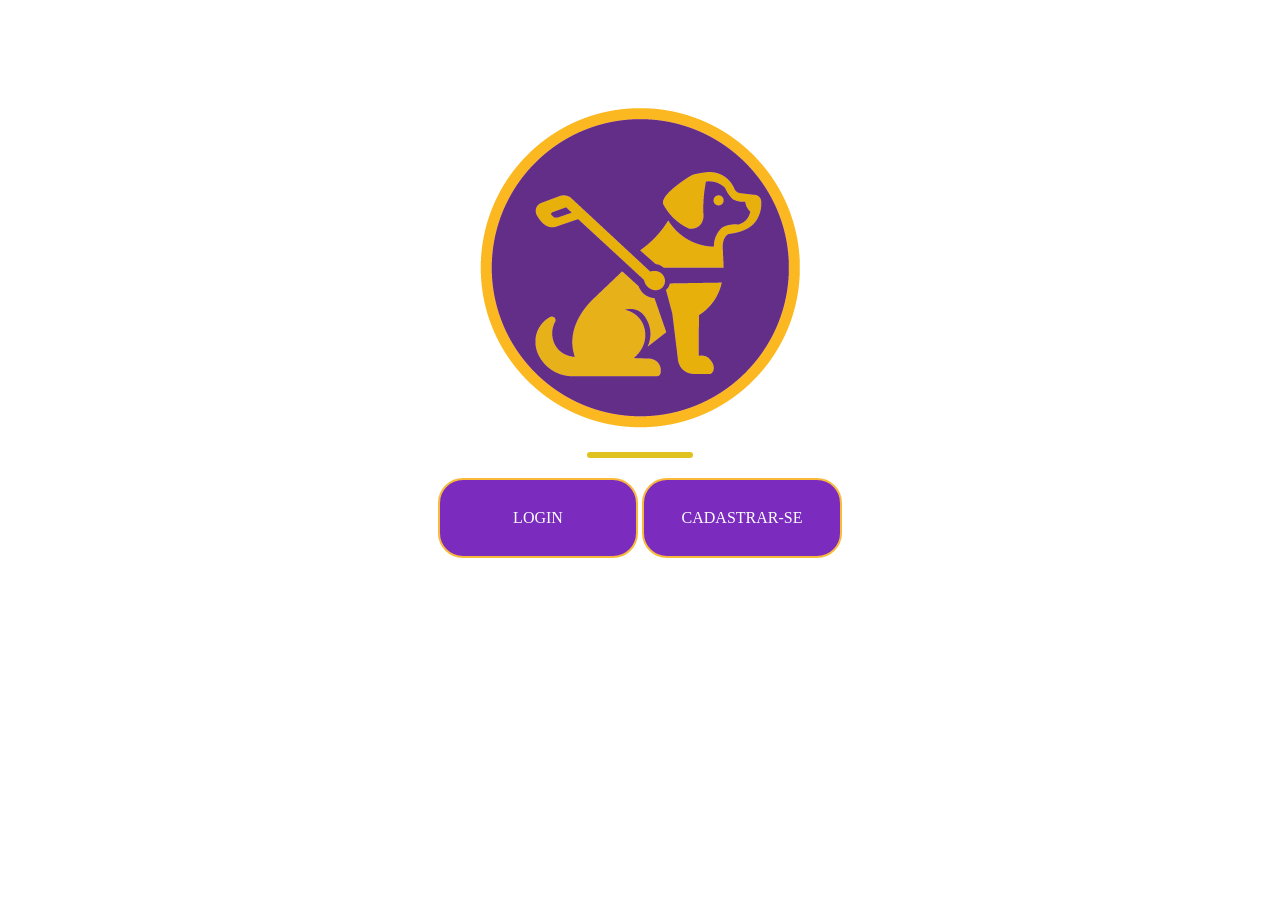
<file: index.html>
<!DOCTYPE html>
<html lang="pt-BR">
<head>
    <meta charset="UTF-8">
    <meta http-equiv="refresh" content="0; url=entrada.html">
    <title>Redirecionando...</title>
</head>
<body>
</body>
</html>
</file>
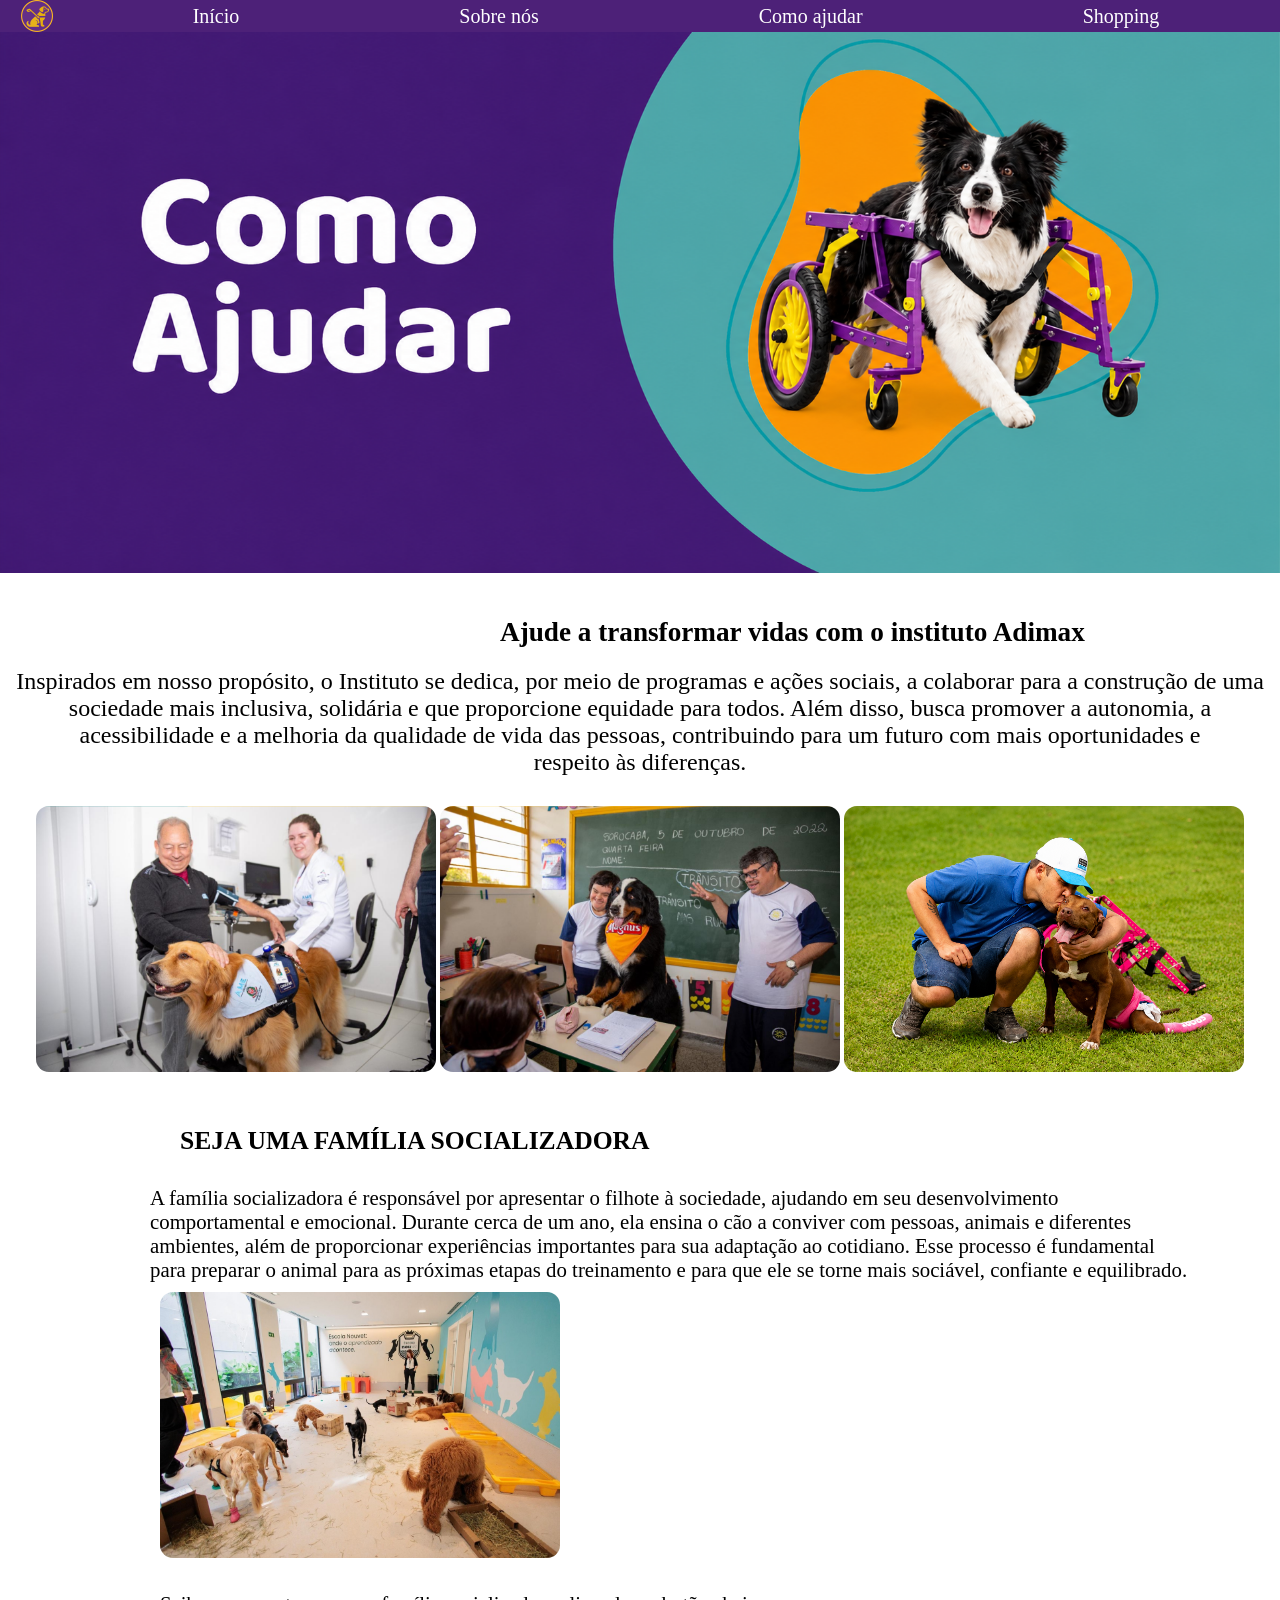
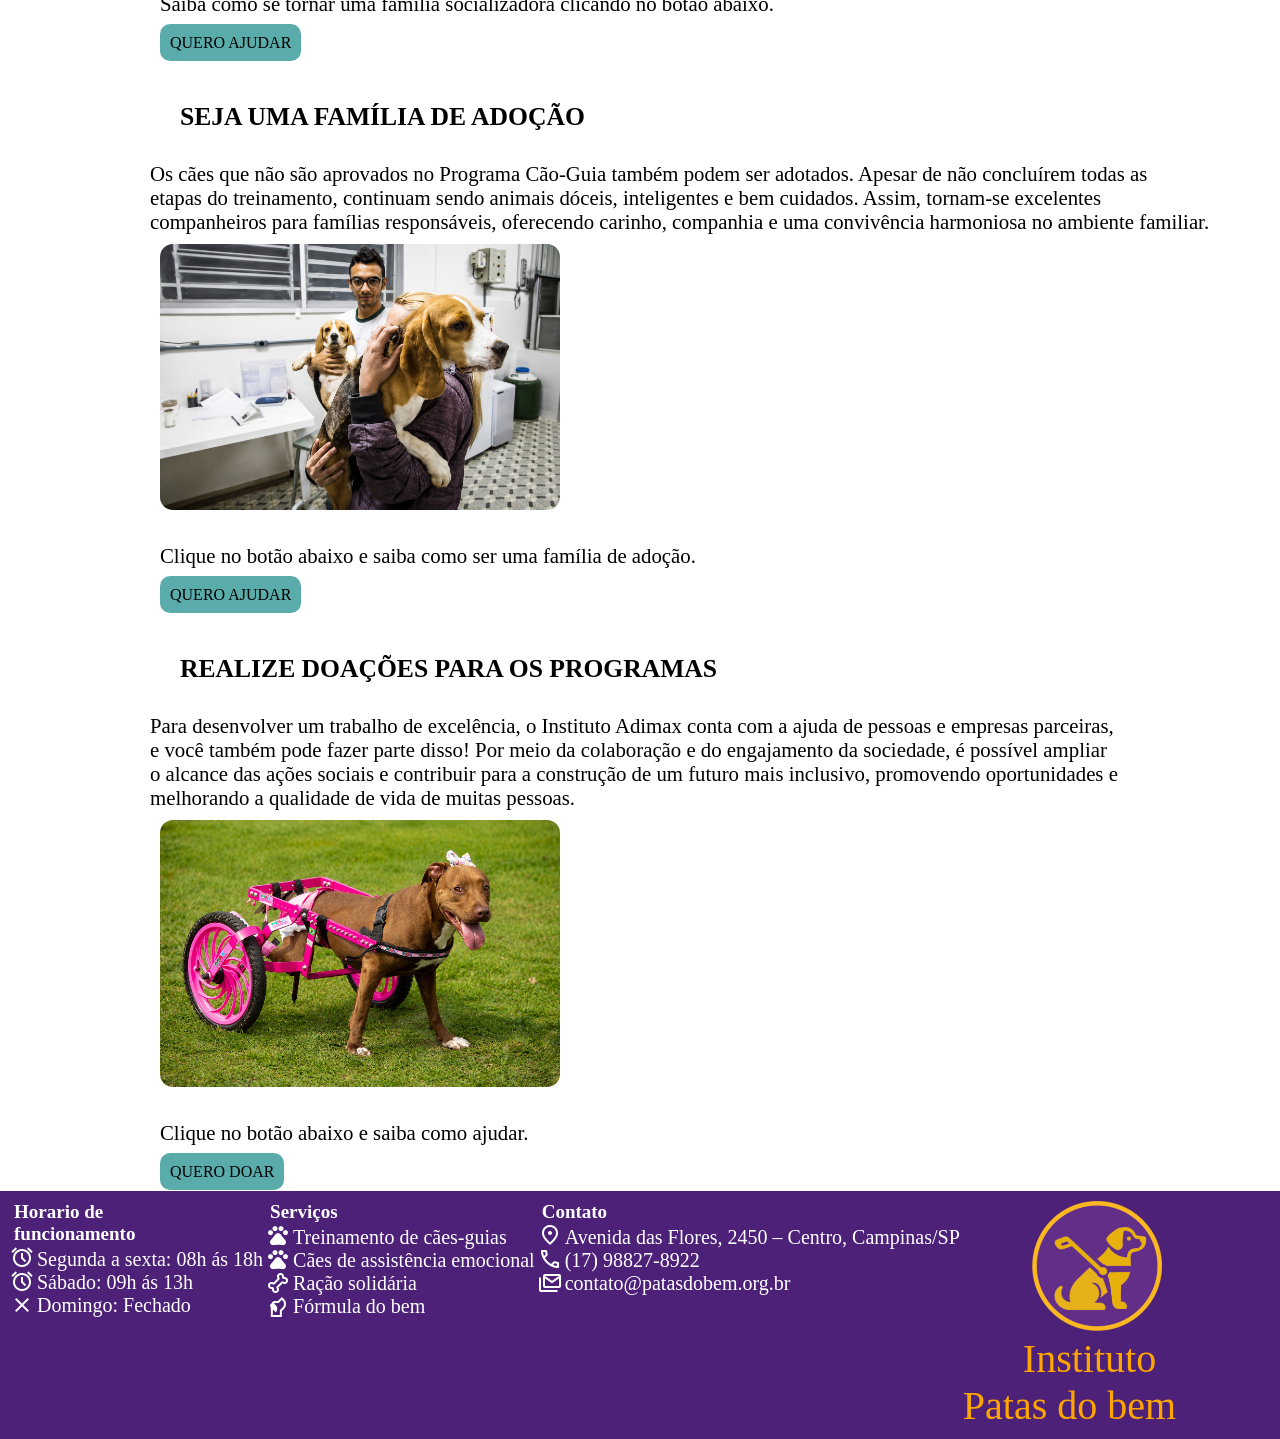
<file: comoajudar.html>
<!DOCTYPE html>
<html lang="ept-BR">
<head>
    <link rel="stylesheet" href="comoajudar.css">
    <meta charset="UTF-8">
    <meta name="viewport" content="width=device-width, initial-scale=1.0">
    <link rel="shortcut icon" href="imagens/Logo do pet shop.png" type="image/x-icon">
    <link rel="stylesheet" href="https://fonts.googleapis.com/css2?family=Material+Symbols+Outlined"/>
    <title>patas do bem</title>
</head>
<body>


    <section class="cabeçario">
<nav class="menu_fixo">
    <img src="imagens/logo pquena.png" alt="logo">
            <ol>
                    <li><a href="paginainicial.html" target="_blank">Início</a></li>
                    <li><a href="sobrenós.html" target="_blank">Sobre nós</a></li>
                    <li><a href="comoajudar.html" target="_blank">Como ajudar</a></li>
                    <li><a href="shop.html" target="_blank">Shopping</a></li>
            </ol> 
                </nav>
               
        </section>

<main>

    
<img id="fundo" src="imagens/fundo titulo.png" alt="">

<p class="introducaotitulo">Ajude a transformar vidas com o instituto Adimax</p>

<p class="introducaotexto">Inspirados em nosso propósito, o Instituto se dedica, por meio de programas e ações sociais, a colaborar para a construção de uma <br> sociedade mais inclusiva, solidária e que proporcione equidade para todos. Além disso, busca promover a autonomia, a <br> acessibilidade e a melhoria da qualidade de vida das pessoas, contribuindo para um futuro com mais oportunidades e <br> respeito às diferenças.</p>

  <section id="caes">
    <div>
      <img class="um" src="imagens/imagem 1.jpeg" alt="">
       <img class="dois" src="imagens/imagem 2.png" alt="">
        <img class="tres" src="imagens/imagem 3.png" alt="">
    </div>
</section>

<section class="blocoum">

<p class="tituloum">SEJA UMA FAMÍLIA SOCIALIZADORA</p>

<p class="textoum">A família socializadora é responsável por apresentar o filhote à sociedade, ajudando em seu desenvolvimento <br> comportamental e emocional. Durante cerca de um ano, ela ensina o cão a conviver com pessoas, animais e diferentes <br> ambientes, além de proporcionar experiências importantes para sua adaptação ao cotidiano. Esse processo é fundamental <br> para preparar o animal para as próximas etapas do treinamento e para que ele se torne mais sociável, confiante e equilibrado.</p>

<img id="imgcaoum" src="imagens/imagem cao.jpg" alt="">

<p class="textobotaoum">Saiba como se tornar uma família socializadora clicando no botão abaixo. </p>

<a class="botaoum" href="#">QUERO AJUDAR</a>

</section>


<section class="blocodois">

<p class="titulodois">SEJA UMA FAMÍLIA DE ADOÇÃO</p>

<p class="textodois">Os cães que não são aprovados no Programa Cão-Guia também podem ser adotados. Apesar de não concluírem todas as <br> etapas do treinamento, continuam sendo animais dóceis, inteligentes e bem cuidados. Assim, tornam-se excelentes <br> companheiros para famílias responsáveis, oferecendo carinho, companhia e uma convivência harmoniosa no ambiente familiar.</p>

<img id="imgcaodois" src="imagens/imagem cao 2.png" alt="">

<p class="textobotaodois">Clique no botão abaixo e saiba como ser uma família de adoção. </p>

<a class="botaoum" href="#">QUERO AJUDAR</a>

</section>


<section class="blocotres">

<p class="titulotres">REALIZE DOAÇÕES PARA OS PROGRAMAS</p>

<p class="textotres">Para desenvolver um trabalho de excelência, o Instituto Adimax conta com a ajuda de pessoas e empresas parceiras, <br> e você também pode fazer parte disso! Por meio da colaboração e do engajamento da sociedade, é possível ampliar <br> o alcance das ações sociais e contribuir para a construção de um futuro mais inclusivo, promovendo oportunidades e <br> melhorando a qualidade de vida de muitas pessoas.</p>

<img id="imgcaotres" src="imagens/img cao tres.png" alt="">

<p class="textobotaotres">Clique no botão abaixo e saiba como ajudar.</p>

<a class="botaoum" href="#">QUERO DOAR</a>

</section>

</main>

<footer class="RODAPE">

        <section class="horario">
             <h6>Horario de <br> funcionamento</h6>
             <div class="servico">
            <span class="material-symbols-outlined">
                alarm <br>
                alarm <br>
                close
            </span>

            <ul class="aberto_fechado">
                <li>Segunda a sexta: 08h ás 18h</li>
                <li>Sábado: 09h ás 13h</li>
                <li>Domingo: Fechado</li>
            </ul>
             </div>
        </section>

        
        <section class="horario">
            <h6>Serviços</h6>
            <div class="servico">
            <span class="material-symbols-outlined">
                pets <br>
                pets <br>
                pet_supplies <br>
                sound_detection_dog_barking
            </span>

            <ul class="aberto_fechado">
                <li>Treinamento de cães-guias</li>
                <li>Cães de assistência emocional</li>
                <li>Ração solidária</li>
                <li>Fórmula do bem</li>
            </ul>
            </div>
        </section>

        <section class="horario">
            <h6>Contato</h6>
            <div class="servico">
            <span class="material-symbols-outlined">
                location_on <br>
                call <br>
                stacked_email
            </span>

            <ul class="aberto_fechado">
                <li>Avenida das Flores, 2450 – Centro, Campinas/SP</li>
                <li>(17) 98827-8922</li>
                <li>contato@patasdobem.org.br</li>
            </ul>
            </div>
        </section>

        <section>
            <img class="logo_rodape" src="imagens/logo média.png" alt="logo" width="130px">
            <P class="instituto1">Instituto</P> 
            <p class="instituto2">Patas do bem</P>
        </section>

</body>
</html>
</file>
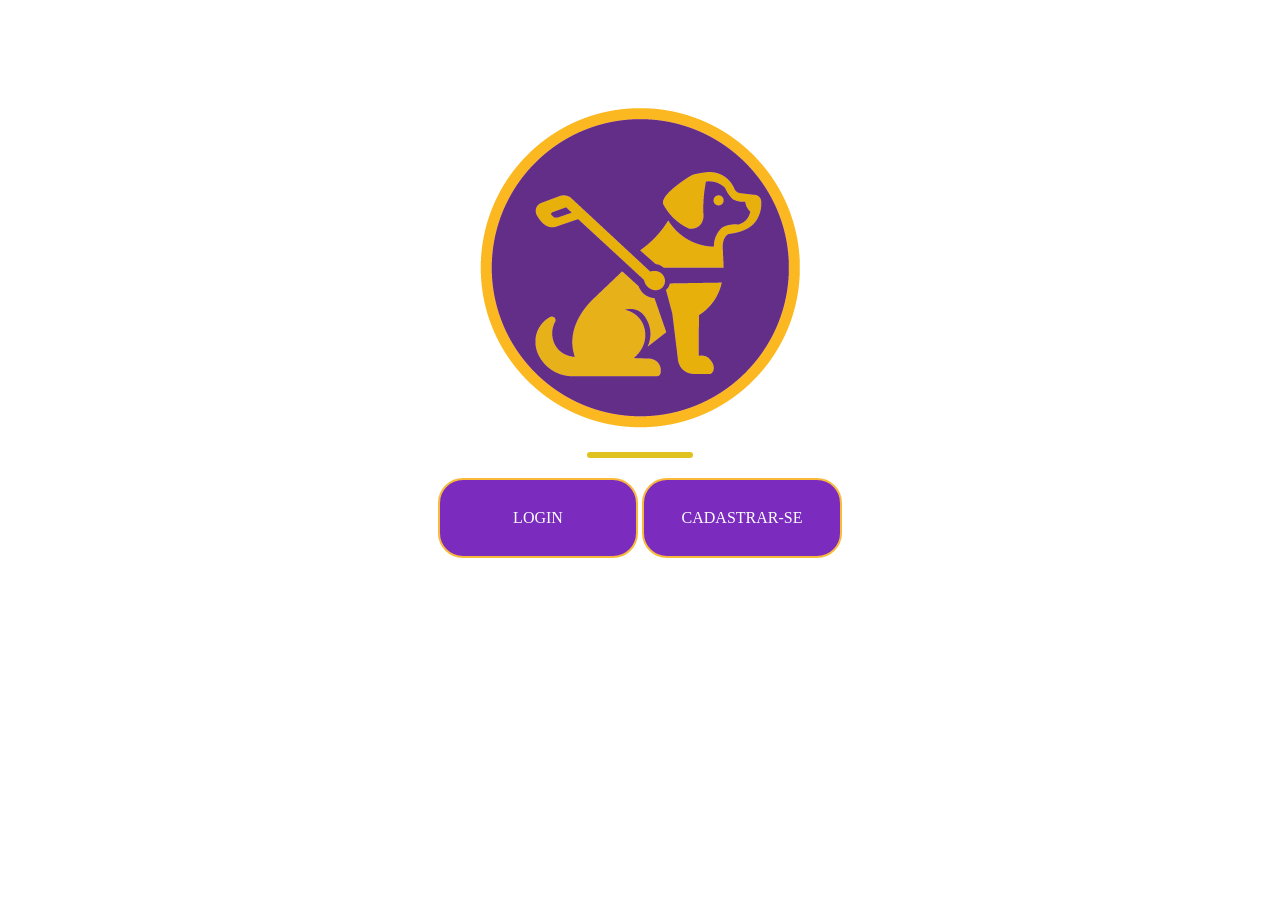
<file: entrada.html>
<!DOCTYPE html>
<html lang="en">
<head>
    <meta charset="UTF-8">
    <meta name="viewport" content="width=device-width, initial-scale=1.0">
    <link rel="shortcut icon" href="imagens/Logo do pet shop.png" type="image/x-icon">
    <title>Tela de Entrada</title>
<link rel="stylesheet" href="entrada.css">
    </head>
<body>
    
<img src="imagens/logo.png" alt="">

<hr>

<button><a href="login.html">LOGIN</a></button>

<button><a href="cadastro.html">CADASTRAR-SE</a></button>





</body>
</html>
</file>
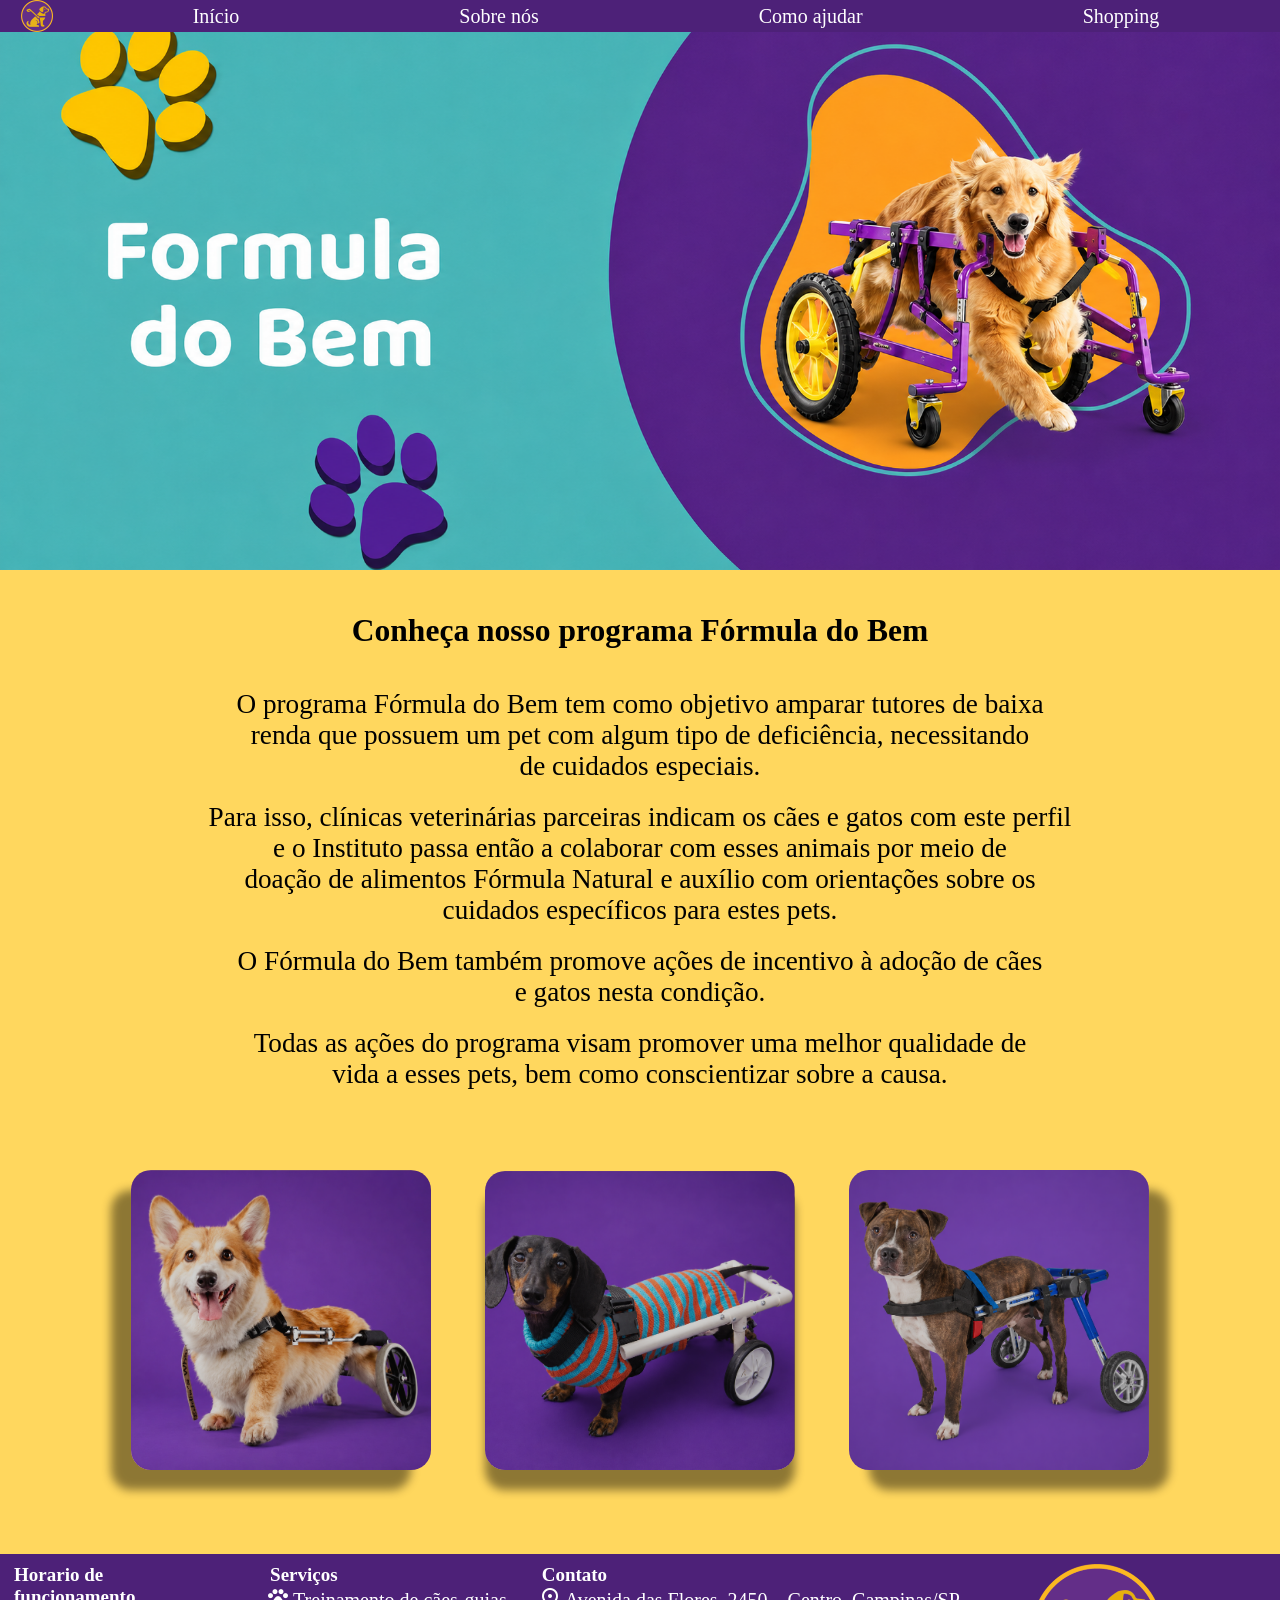
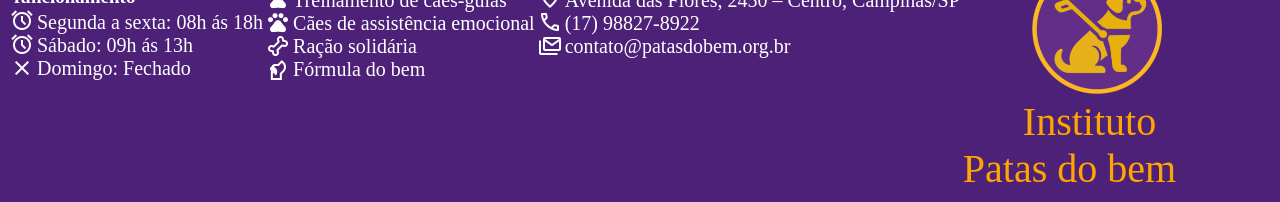
<file: formuladobem.html>
<!DOCTYPE html>
<html lang="pt-BR">
<head>
    <link rel="stylesheet" href="formuladobem.css">
    <meta charset="UTF-8">
    <meta name="viewport" content="width=device-width, initial-scale=1.0">
    <link rel="shortcut icon" href="imagens/Logo do pet shop.png" type="image/x-icon">
    <link rel="stylesheet" href="https://fonts.googleapis.com/css2?family=Material+Symbols+Outlined"/>
    <title>patas do bem</title>
</head>
<body>

    <section class="cabeçario">
<nav class="menu_fixo">
    <img src="imagens/logo pquena.png" alt="logo">
            <ol>
                    <li><a href="paginainicial.html" target="_blank">Início</a></li>
                    <li><a href="sobrenós.html" target="_blank">Sobre nós</a></li>
                    <li><a href="comoajudar.html" target="_blank">Como ajudar</a></li>
                    <li><a href="shop.html" target="_blank">Shopping</a></li>
            </ol> 
                </nav>
               
        </section>

    <main>
    
<img id="fundoformula" src="imagens/formula.png" alt="">

<h3 class="titulo">Conheça nosso programa Fórmula do Bem</h3>

<p class="um">O programa Fórmula do Bem tem como objetivo amparar tutores de baixa <br> renda que possuem um pet com algum tipo de deficiência, necessitando <br> de cuidados especiais.</p>

<p class="dois">Para isso, clínicas veterinárias parceiras indicam os cães e gatos com este perfil <br> e o Instituto passa então a colaborar com esses animais por meio de <br> doação de alimentos Fórmula Natural e auxílio com orientações sobre os <br> cuidados específicos para estes pets.</p>

<p class="tres">O Fórmula do Bem também promove ações de incentivo à adoção de cães <br> e gatos nesta condição.</p>

<p class="quatro">Todas as ações do programa visam promover uma melhor qualidade de <br> vida a esses pets, bem como conscientizar sobre a causa.</p>

  <section id="caes">
    <div>
      <img class="umcao" src="imagens/img formula1.png" alt="">
       <img class="doiscao" src="imagens/img formula 2.png" alt="">
        <img class="trescao" src="imagens/img formula 3.png" alt="">
    </div>
</section>

</main>

<footer class="RODAPE">

        <section>
             <h6>Horario de <br> funcionamento</h6>
             <div class="servico">
            <span class="material-symbols-outlined">
                alarm <br>
                alarm <br>
                close
            </span>

            <ul class="aberto_fechado">
                <li>Segunda a sexta: 08h ás 18h</li>
                <li>Sábado: 09h ás 13h</li>
                <li>Domingo: Fechado</li>
            </ul>
             </div>
        </section>

        
        <section>
            <h6>Serviços</h6>
            <div class="servico">
            <span class="material-symbols-outlined">
                pets <br>
                pets <br>
                pet_supplies <br>
                sound_detection_dog_barking
            </span>

            <ul class="aberto_fechado">
                <li>Treinamento de cães-guias</li>
                <li>Cães de assistência emocional</li>
                <li>Ração solidária</li>
                <li>Fórmula do bem</li>
            </ul>
            </div>
        </section>

        <section>
            <h6>Contato</h6>
            <div class="servico">
            <span class="material-symbols-outlined">
                location_on <br>
                call <br>
                stacked_email
            </span>

            <ul class="aberto_fechado">
                <li>Avenida das Flores, 2450 – Centro, Campinas/SP</li>
                <li>(17) 98827-8922</li>
                <li>contato@patasdobem.org.br</li>
            </ul>
            </div>
        </section>

        <section>
            <img class="logo_rodape" src="imagens/logo média.png" alt="logo" width="130px">
            <P class="instituto1">Instituto</P> 
            <p class="instituto2">Patas do bem</P>
        </section>

</body>
</html>
</file>
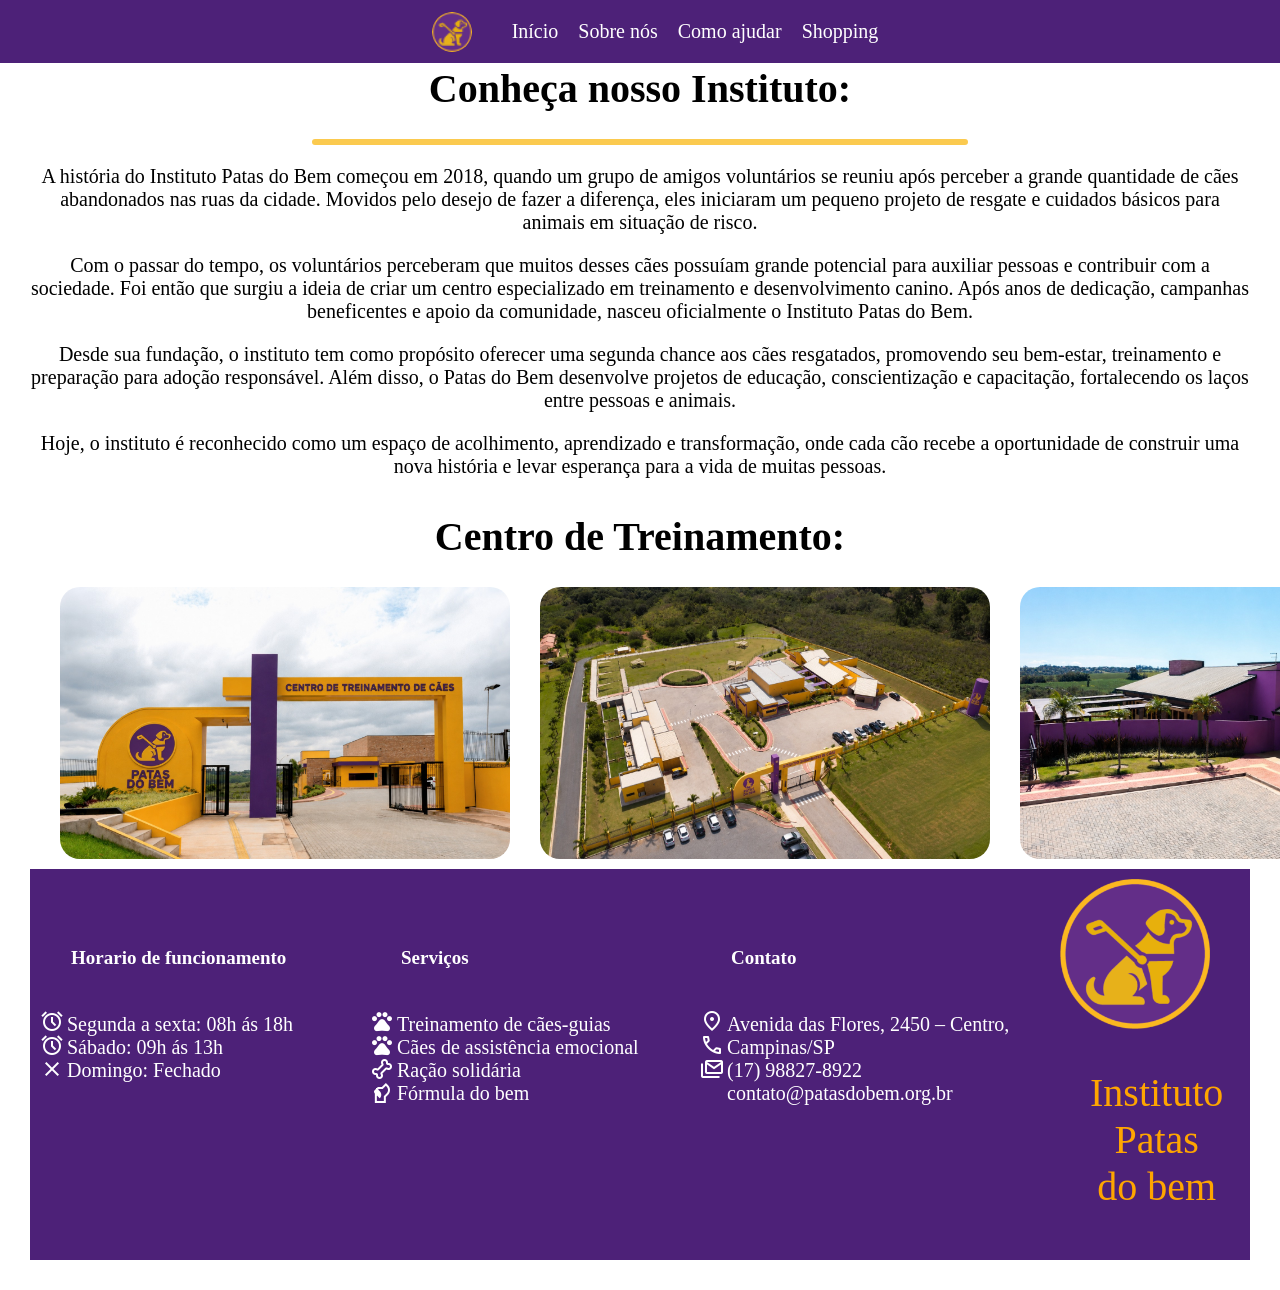
<file: sobrenós.html>
<!DOCTYPE html>
<html lang="en">

<head>
    <meta charset="UTF-8">
    <meta name="viewport" content="width=device-width, initial-scale=1.0">
    <link rel="shortcut icon" href="imagens/Logo do pet shop.png" type="image/x-icon">
    <link rel="stylesheet" href="https://fonts.googleapis.com/css2?family=Material+Symbols+Outlined" />
    <link rel="stylesheet" href="sobrenós.css">
    <title>Sobre nós</title>
</head>

<body>

    <header>
        <section class="cabeçario">
            <nav class="menu_fixo">
                <img class="logo" src="imagens/logo pquena.png" alt="logo">
                <ol>
                    <li><a href="paginainicial.html" target="_blank">Início</a></li>
                    <li><a href="sobrenós.html" target="_blank">Sobre nós</a></li>
                    <li><a href="comoajudar.html" target="_blank">Como ajudar</a></li>
                    <li><a href="shop.html" target="_blank">Shopping</a></li>
                </ol>
            </nav>

        </section>
    </header>


    <main>

        <h1>Conheça nosso Instituto:</h1>


        <hr>


        <p>
            A história do Instituto Patas do Bem começou em 2018, quando um
            grupo de amigos voluntários se reuniu após perceber a grande quantidade
            de cães abandonados nas ruas da cidade. Movidos pelo desejo de fazer a diferença,
            eles iniciaram um pequeno projeto de resgate e cuidados básicos para animais
            em situação de risco.
        </p>


        <p>
            Com o passar do tempo, os voluntários perceberam que muitos desses cães
            possuíam grande potencial para auxiliar pessoas e contribuir com a sociedade.
            Foi então que surgiu a ideia de criar um centro especializado em treinamento e
            desenvolvimento canino. Após anos de dedicação, campanhas beneficentes e apoio
            da comunidade, nasceu oficialmente o Instituto Patas do Bem.
        </p>


        <p>
            Desde sua fundação, o instituto tem como propósito oferecer uma segunda
            chance aos cães resgatados, promovendo seu bem-estar, treinamento e preparação
            para adoção responsável. Além disso, o Patas do Bem desenvolve projetos de educação,
            conscientização e capacitação, fortalecendo os laços entre pessoas e animais.
        </p>


        <p>
            Hoje, o instituto é reconhecido como um espaço de acolhimento,
            aprendizado e transformação, onde cada cão recebe a oportunidade de
            construir uma nova história e levar esperança para a vida de muitas pessoas.
        </p>


        <h1>Centro de Treinamento:</h1>

        <section>
            <img src="imagens/foto do instituto.jpeg" alt="">

            <img src="imagens/instituto de cima.jpeg" alt="">

            <img src="imagens/instituto de lado.jpeg" alt="">
        </section>


    </main>

    <footer class="RODAPE">

        <section>

            <div class="servico">
                <span id="simbolo" class="material-symbols-outlined">
                    alarm <br>
                    alarm <br>
                    close
                </span>
            </div>
            <div>
                <ul class="aberto_fechado">
                    <h6>Horario de funcionamento</h6>
                    <li>Segunda a sexta: 08h ás 18h</li>
                    <li>Sábado: 09h ás 13h</li>
                    <li>Domingo: Fechado</li>
                </ul>
            </div>
        </section>


        <section>

            <div class="servico">

                <span class="material-symbols-outlined">
                    pets <br>
                    pets <br>
                    pet_supplies <br>
                    sound_detection_dog_barking
                </span>
            </div>
            <div>
                <ul class="aberto_fechado">
                    <h6>Serviços</h6>
                    <li>Treinamento de cães-guias</li>
                    <li>Cães de assistência emocional</li>
                    <li>Ração solidária</li>
                    <li>Fórmula do bem</li>
                </ul>
            </div>
        </section>

        <section>

            <div class="servico">
                <span class="material-symbols-outlined">
                    location_on <br>
                    call <br>
                    stacked_email
                </span>
            </div>
                <div>
                    <ul class="aberto_fechado">
                        <h6>Contato</h6>
                        <li>Avenida das Flores, 2450 – Centro, Campinas/SP</li>
                        <li>(17) 98827-8922</li>
                        <li>contato@patasdobem.org.br</li>
                    </ul>
                </div>
        </section>

        <section class="logofinal">
            <img class="logo_rodape" src="imagens/logo média.png" alt="logo" width="130px">
            <p class="instituto1">Instituto Patas do bem</p>

        </section>
    </footer>

</body>

</html>
</file>
<file: comoajudar.css>
*{
    margin: 0;
}

#fundo{
    width: 100%;
    margin: 0%;
}

.menu_fixo{
    position: fixed;
    top: 0;
    left: 0;
    width: 100%;
    background-color: #4D2178;
}

nav{
    color: white;
    font-family: 'Bubbleboddy Neue Trial';
    display: flex;
    justify-content: center;
    font-size: 20px;
    align-items: center;
}

a{
    text-decoration: none;
    color: white;
    margin: 100px;
  
}

ol{
    list-style: none;
    display: flex;
    gap: 20px;
}

.introducaotitulo{
    font-size: 170%;
    font-weight: bolder;
margin-left: 500px;
margin-top: 40px;
margin-bottom: 20px;
font-family: 'Bubbleboddy Neue Trial';
}

.introducaotexto{
    font-size: 150%;
    text-align: center;
    margin-bottom: 30px;
    font-family: 'Comic Sans MS';
}

#caes{
    display: flex;
    justify-content: center;
    margin: 20px;
}

.um{
    width: 400px;
    border-radius: 13px;
}

.dois{
    width: 400px;
    border-radius: 13px;
}

.tres{
    width: 400px;
    border-radius: 13px;
}

body{
    background-image: linear-gradient(rgba(0,0,0,0.0)), url(imagens/fundo\ com\ ajudar.png);
    background-repeat: no-repeat;
    background-size: cover;
}

.tituloum{
    font-size: 160%;
font-weight: bolder;
margin-top: 50px;
margin-left: 180px;
font-family: 'Bubbleboddy Neue Trial';
}

.textoum{
    font-size: 130%;
    margin-top: 30px;
    margin-left: 150px;
    font-family: 'Comic Sans MS';
}

#imgcaoum{
    width: 400px;
    margin-left: 160px;
    margin-top: 10px;
    border-radius: 13px;
}

.textobotaoum{
    font-size: 130%;
    margin-top: 30px;
    margin-left: 160px;
    margin-bottom: 18px;
    font-family: 'Comic Sans MS';
}

.botaoum{
    text-decoration: none;
    background-color: #5AACAA;
    color: black;
    font-size: 100%;
    padding: 10px;
    margin-left: 160px;
    border-radius: 10px;
    font-family: 'Bubbleboddy Neue Trial';
    
}

.botaoum:hover{
    background-color: #4D2178;
}

.titulodois{
    font-size: 160%;
font-weight: bolder;
margin-top: 50px;
margin-left: 180px;
font-family: 'Bubbleboddy Neue Trial';
}

.textodois{
    font-size: 130%;
    margin-top: 30px;
    margin-left: 150px;
}

#imgcaodois{
    width: 400px;
    margin-left: 160px;
    margin-top: 10px;
    border-radius: 13px;
}

.textobotaodois{
    font-size: 130%;
    margin-top: 30px;
    margin-left: 160px;
    margin-bottom: 18px;
    font-family: 'Comic Sans MS';
}




.titulotres{
    font-size: 160%;
font-weight: bolder;
margin-top: 50px;
margin-left: 180px;
font-family: 'Bubbleboddy Neue Trial';
}

.textotres{
    font-size: 130%;
    margin-top: 30px;
    margin-left: 150px;
    font-family: 'Comic Sans MS';
}

#imgcaotres{
    width: 400px;
    margin-left: 160px;
    margin-top: 10px;
    border-radius: 13px;
}

.textobotaotres{
    font-size: 130%;
    margin-top: 30px;
    margin-left: 160px;
    margin-bottom: 18px;
    font-family: 'Comic Sans MS';
}


.RODAPE{
    background-color: #4D2178;
    display: flex;
   margin-top: 10px;
   padding: 10px;
}
.servico{
    display: flex;
}

.material-symbols-outlined{
    color: white;
}


.aberto_fechado{
    color: white;
    list-style: none;
    padding: 3px;
    font-size: 20px;
}

h6{
    color: white;
    font-family: 'Bubbleboddy Neue Trial';
    font-size: 19px;
    margin-left: 4px;
}

.logo_rodape{
    margin-left: 69px;
}

.instituto1{
    font-family: 'Bubbleboddy Neue Trial';
    font-size: 40px;
    color: orange;
    margin-left: 60px;
}

.instituto2{
    font-family: 'Bubbleboddy Neue Trial';
    font-size: 40px;
    color: orange;
}
</file>
<file: entrada.css>
body{

    background-image:linear-gradient(rgba(0,0,0,0.5)), url(imagens/fotodoinstituto.jpeg);
text-align: center;

}


img{
text-align: center;
    margin-top: 100px;

}


hr{
    margin:20px auto;
    border:3px solid rgb(224, 195, 33);
    border-radius: 20px;
    width: 100px;

}


a{
    text-decoration: none;
    color: white;
}

button{
    background:#7B2CBF;
    color:white;
    border:2px solid #F9B93B;
    border-radius:25px;
    padding:10px 25px;
    font-size:16px;
    cursor:pointer;
    transition:0.3s;
    width: 200px;
    height: 80px;
    font-family: 'Bubbleboddy Neue Trial';
}

button:hover{
    background:#F9B93B;
    color:#4D2178;


}
</file>
<file: formuladobem.css>
*{
    margin: 0;
}

.menu_fixo{
    position: fixed;
    top: 0;
    left: 0;
    width: 100%;
    background-color: #4D2178;
}

nav{
    color: white;
    font-family: 'Bubbleboddy Neue Trial';
    display: flex;
    justify-content: center;
    font-size: 20px;
    align-items: center;
}

a{
    text-decoration: none;
    color: white;
    margin: 100px;
  
}

ol{
    list-style: none;
    display: flex;
    gap: 20px;
}

#fundoformula{
    width: 100%;
    margin: 0%;
}

.um{
    text-align: center;
    font-size: 170%;
    margin-top: 20px;
    font-family: 'Comic Sans MS';
}

.dois{
text-align: center;
font-size: 170%;
margin-top: 20px;
font-family: 'Comic Sans MS';
}

.tres{
    text-align: center;
    font-size: 170%;
    margin-top: 20px;
    font-family: 'Comic Sans MS';
}

.quatro{
    text-align: center;
    font-size: 170%;
    margin-top: 20px;
    font-family: 'Comic Sans MS';
}

.titulo{
    text-align: center;
    font-size: 197%;
    font-weight: bold;
    margin-top: 3%;
    margin-bottom: 40px;
    font-family: 'Bubbleboddy Neue Trial';
}

body{
    background-color: #FFD75E;
}

#caes{
    display: flex;
    justify-content: center;
    margin: 80px;

}

.umcao{
    width: 300px;
    border-radius: 20px;
    box-shadow: rgba(0, 0, 0, 0.449) -20px 20px 10px;
    margin-right: 50px;
}

.doiscao{
    width: 310px;
    border-radius: 20px;
    box-shadow: rgba(0, 0, 0, 0.449) 0px 20px 10px;
}

.trescao{
    width: 300px;
    border-radius: 20px;
    box-shadow: rgba(0, 0, 0, 0.449) 20px 20px 10px;
    margin-left: 50px;
}

.RODAPE{
    background-color: #4D2178;
    display: flex;
   margin-top: 10px;
   padding: 10px;
}
.servico{
    display: flex;
}

.material-symbols-outlined{
    color: white;
}


.aberto_fechado{
    color: white;
    list-style: none;
    padding: 3px;
    font-size: 20px;
}

h6{
    color: white;
    font-family: 'Bubbleboddy Neue Trial';
    font-size: 19px;
    margin-left: 4px;
}

.logo_rodape{
    margin-left: 69px;
}

.instituto1{
    font-family: 'Bubbleboddy Neue Trial';
    font-size: 40px;
    color: orange;
    margin-left: 60px;
}

.instituto2{
    font-family: 'Bubbleboddy Neue Trial';
    font-size: 40px;
    color: orange;
}
</file>
<file: sobrenós.css>
a{
    text-decoration: none;
    color: white;
}

nav{
    color: white;
    font-family: 'Bubbleboddy Neue Trial';
    display: flex;
    justify-content: center;
    font-size: 20px;
    align-items: center;
}

ol{
    list-style: none;
    display: flex;
    gap: 20px;
}


.logo{
    width: 40px;
}


.menu_fixo{
    position: fixed;
    top: 0;
    left: 0;
    width: 100%;
    background-color: #4D2178;
}






body{
background-image: linear-gradient(rgba(0,0,0,0.0)),url(imagens/fundo\ sobre\ nós.jpeg);
background-repeat: no-repeat;
background-size: cover;
margin: 30px

}

h1{margin-top: 35px;
    text-align: center;
font-size: 40px;
font-family: 'Bubbleboddy Neue Trial';

}


p{
font-size:20px;
text-align:center ;
font-family: 'Comic Sans MS';

}

section{
display: flex;

}

img{
border-radius: 20px;
    width: 450px;
margin-left: 30px;
text-align: center;
}


hr{
width: 650px;
border: 3px solid; color: rgb(251, 202, 79);
border-radius: 20px;
text-align: center;
}

.RODAPE{
    background-color: #4D2178;
  display: flex;
   margin-top: 10px;
   padding: 10px;
   justify-content: space-between;
   
   
}

.material-symbols-outlined{
    color: white;
    text-align: center;
margin-top: 130px;
}


.aberto_fechado{
    color: white;
    list-style: none;
   padding: 3px;
    font-size: 20px;
    width: 300px;
}

h6{
    color: white;
    font-family: 'Bubbleboddy Neue Trial';
    font-size: 19px;
    margin-left: 4px;
}



.instituto1{
    font-family: 'Bubbleboddy Neue Trial';
    font-size: 40px;
    color: orange;
    margin-left: 60px;
}

.instituto2{
    font-family: 'Bubbleboddy Neue Trial';
    font-size: 40px;
    color: orange;
}


.logo_rodape{
height: 150px;
    width: 150px;
}
.logofinal{
    flex-direction: column;
    width: 200px;
    margin-right: 30px;
}
</file>
